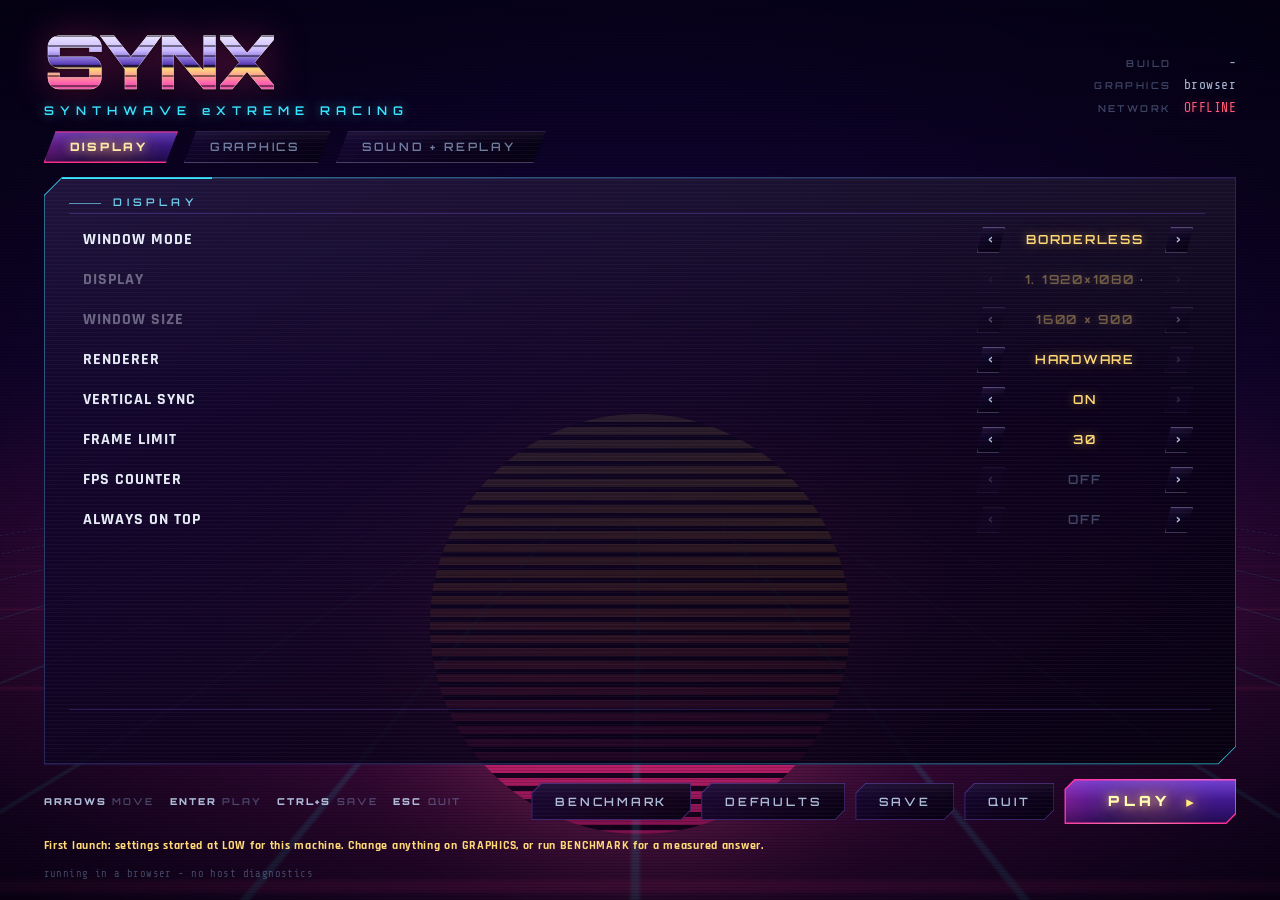
<file: web/launcher.html>
<!DOCTYPE html>
<html lang="en">
<head>
<meta charset="utf-8">
<meta name="viewport" content="width=device-width,initial-scale=1">
<title>SYNX</title>
<!-- The launcher shares the game's fonts and its design tokens, and nothing
     else. style.css is 3,500 lines of in-game interface; loading it here would
     be loading the pause card and the story hub to draw a dialogue. The
     tokens it needs are duplicated at the top of launcher.css, deliberately
     and with a note saying so.

     THE TYPEFACES ARE LOCAL. They are the site's three - Orbitron, Rajdhani
     and Share Tech Mono, about 190 KB together - and they sit loose in
     web/fonts/, declared in launcher.css, so a launcher that has to be on
     screen instantly never waits on the asset pack or the network for them.
     Nothing here NEEDS the network: a desktop game whose settings screen
     needs Google Fonts is a settings screen that does not open on a machine
     with no connection. The one thing that uses it - the network row and the
     update notice - starts after the screen is up and says nothing when
     there is nothing to say. -->
<link rel="stylesheet" href="css/launcher.css">
<link rel="icon" href="favicon.png">
</head>
<body>
<!-- THE CARD THAT IS ON SCREEN BEFORE ANYTHING ELSE IS.

     The window opens, and then for a second or two nothing in it answers:
     the launcher is asking the host for the monitor list, the save file and
     the graphics description, and one of those costs a subprocess - which is
     the console window that flashes past on Windows. Until all of it comes
     back there is a settings screen on screen that does not respond to being
     clicked, which reads exactly like a game that has hung on startup.

     So the first thing painted is this, and it says what is happening. It is
     in the MARKUP rather than built by script on purpose: script that builds
     a loading screen runs after the parser has already had its chance to
     show one, which is the wrong way round. -->
<div id="boot" aria-hidden="true">
  <div class="boot-card">
    <img class="boot-mark" src="favicon.png" alt="" width="72" height="72">
    <div class="boot-name">SYNX</div>
    <div class="boot-sub">SYNTHWAVE eXTREME RACING</div>
    <div class="boot-bar"><i></i></div>
    <p class="boot-line" id="bootLine">READING THIS MACHINE</p>
  </div>
</div>
<!-- The sunset behind everything: the game's own horizon, drawn in CSS so the
     launcher costs no GPU context of its own. A launcher that spins up WebGL
     to draw its background is a launcher that fails on exactly the machines
     whose owner came here to switch to the software renderer. -->
<div id="sky" aria-hidden="true">
  <i class="sun"></i>
  <i class="grid"></i>
  <i class="haze"></i>
</div>

<main id="shell">
  <header id="head">
    <div class="brand">
      <h1 class="synx-chrome">SYNX</h1>
      <p class="tag">SYNTHWAVE&nbsp;eXTREME&nbsp;RACING</p>
    </div>
    <div class="build">
      <span>BUILD</span><b id="version">-</b>
      <span>GRAPHICS</span><b id="graphics">-</b>
      <!-- Whether the internet can be reached, proven rather than assumed -
           see js/connectivity.js. Multiplayer is the one mode that needs it. -->
      <span>NETWORK</span><b id="network" data-state="unknown">CHECKING</b>
    </div>
  </header>

  <!-- THE UPDATE NOTICE. Hidden unless this build is behind the newest release
       (js/updater.js), and never shown at all without a connection to find
       that out with. It sits at the end of the tab row rather than taking a
       band of the screen: a player who does not care can ignore it without
       anything having moved under the cursor. GET IT opens the SYNX site's download
       section in a window of its own - see open_site in src-tauri. -->
  <aside id="update" class="synx-cut" hidden role="status" aria-live="polite">
    <div class="up-text">
      <b>UPDATE AVAILABLE</b>
      <span><i id="updateFrom">-</i><em aria-hidden="true">▸</em><i id="updateTo">-</i></span>
    </div>
    <button type="button" id="updateGet" class="ui-btn synx-cut">GET IT</button>
    <button type="button" id="updateClose" class="up-x" aria-label="Dismiss the update notice">×</button>
  </aside>

  <nav id="tabs" role="tablist" aria-label="Launcher sections"></nav>

  <!-- SHOWN ONLY WHEN SOMETHING IS WRONG.
       A launcher that always carries a diagnostics band trains the player to
       ignore it, and the one time it matters it is furniture. This is hidden
       unless a previous run left a report or this one hit a problem. -->
  <section id="alert" hidden>
    <div class="alert-head">
      <b id="alertTitle">THE LAST RUN DID NOT FINISH</b>
      <span id="alertPath"></span>
    </div>
    <p id="alertBody"></p>
    <div class="alert-acts">
      <button type="button" id="alertOpen" class="ui-btn synx-cut">OPEN THE REPORT</button>
      <button type="button" id="alertDismiss" class="ui-btn synx-cut">DISMISS</button>
    </div>
  </section>

  <section id="panel" class="synx-cut">
    <div id="rows"></div>
    <p id="hint" role="status" aria-live="polite"></p>
  </section>

  <footer id="foot">
    <!-- The left of the footer is a legend, not a control. There is no "skip
         this screen" any more: this IS the graphics screen, the game has no
         other, and a checkbox that hides the only way to reach it is a
         checkbox that strands the player who ticks it. -->
    <p id="legend">
      <b>ARROWS</b> MOVE &nbsp; <b>ENTER</b> PLAY &nbsp; <b>CTRL+S</b> SAVE &nbsp; <b>ESC</b> QUIT
    </p>
    <div class="acts">
      <!-- The benchmark measures this machine and picks a preset from what it
           found, rather than from what the numbers look like they should mean.
           It launches the game, runs a fixed pass at each preset, and what it
           measured is applied here the next time this screen opens. -->
      <button type="button" id="bench" class="ui-btn synx-cut">BENCHMARK</button>
      <button type="button" id="reset" class="ui-btn synx-cut">DEFAULTS</button>
      <button type="button" id="save" class="ui-btn synx-cut">SAVE</button>
      <button type="button" id="quit" class="ui-btn synx-cut">QUIT</button>
      <button type="button" id="play" class="ui-btn primary synx-cut">
        <b>PLAY</b><span aria-hidden="true">▸</span>
      </button>
    </div>
  </footer>

  <p id="note"></p>
  <p id="diag"></p>
</main>

<!-- The production guard, first: development hooks only in a development
     session, and no browser menu or keys in a shipped one. See js/guard.js. -->
<script src="js/guard.js"></script>
<!-- The rows themselves. Shared with the in-game options screen so the two
     cannot disagree about what a setting is called or what it defaults to. -->
<script src="js/settings.js"></script>
<!-- The network, and whether this build is the newest. Both are started by
     launcher.js only after the screen is up: nothing here may delay it. -->
<script src="js/connectivity.js"></script>
<script src="js/updater.js"></script>
<script src="js/launcher.js"></script>
</body>
</html>
</file>
<file: web/css/launcher.css>
/* SYNX - the launcher.
 *
 * The screen in front of the game: display, renderer, graphics and audio, set
 * before the window exists because three of them cannot honestly be set after
 * it does (see src-tauri/src/launcher.rs).
 *
 * WHY THIS FILE DUPLICATES THE TOKENS
 *
 * The palette, the type scale and the two motion curves below are copied from
 * css/style.css rather than imported from it. That is deliberate: style.css is
 * three and a half thousand lines of IN-GAME interface - the pause card, the
 * story hub, the multiplayer lobby - and none of it is on this screen. Loading
 * it to draw a dialogue would mean parsing all of it, and the launcher's whole
 * job is to be up instantly on a machine that may be about to tell us it
 * cannot render.
 *
 * The duplication is a dozen custom properties and it is one-directional:
 * style.css is the original, this is the copy, and if they ever disagree the
 * game is right. Anything more than tokens belongs in one file or the other,
 * not both.
 */

/* The typeface, straight off disk. See the note in launcher.html: the game
   installs these from the asset pack, which this screen must not wait for. */
@font-face {
  font-family: "Orbitron";
  font-style: normal;
  font-weight: 600;
  font-display: block;
  src: url("../fonts/Orbitron-600.ttf") format("truetype");
}
@font-face {
  font-family: "Orbitron";
  font-style: normal;
  font-weight: 900;
  font-display: block;
  src: url("../fonts/Orbitron-900.ttf") format("truetype");
}
/* The site's other two faces. Orbitron is the display face - names,
   headlines, kickers, PLAY - Rajdhani is everything that is read: labels,
   values, hints - and Share Tech Mono is data: versions, sizes, progress.
   The same files the game ships; see the note in css/style.css. */
@font-face {
  font-family: "Rajdhani";
  font-style: normal;
  font-weight: 500;
  font-display: block;
  src: url("../fonts/Rajdhani-500.ttf") format("truetype");
}
@font-face {
  font-family: "Rajdhani";
  font-style: normal;
  font-weight: 600;
  font-display: block;
  src: url("../fonts/Rajdhani-600.ttf") format("truetype");
}
@font-face {
  font-family: "Rajdhani";
  font-style: normal;
  font-weight: 700;
  font-display: block;
  src: url("../fonts/Rajdhani-700.ttf") format("truetype");
}
@font-face {
  font-family: "Share Tech Mono";
  font-style: normal;
  font-weight: 400;
  font-display: block;
  src: url("../fonts/ShareTechMono-Regular.ttf") format("truetype");
}

:root {
  --pink: #ff2e88;
  --cyan: #39e6ff;
  --amber: #ffb400;
  --violet: #8b5cf6;
  --bg: #05000f;

  --ink-key: rgba(238, 246, 255, .96);
  --ink-body: rgba(206, 228, 255, .82);
  --ink-mute: rgba(176, 204, 240, .60);
  --ink-faint: rgba(150, 180, 222, .38);

  /* One curve for what responds to the player, one for what arrives on its
     own, at three speeds. Same values as the game, for the same reason: two
     things appearing side by side at different rates read as one being slow. */
  --ease: cubic-bezier(.22, .72, .18, 1);
  --ease-out: cubic-bezier(.16, .86, .25, 1);
  --t-fast: 120ms;
  --t-base: 200ms;
  --t-slow: 420ms;

  --font: "Rajdhani", "Segoe UI", system-ui, -apple-system, sans-serif;
  --font-display: "Orbitron", "Rajdhani", "Segoe UI", system-ui, sans-serif;
  --font-mono: "Share Tech Mono", ui-monospace, "Cascadia Mono", Consolas, monospace;
  --gold: #ffd977;
  --gold-ink: #ffe9a8;
  /* The selected state, copied from the game's theme block, which is the
     site's primary button: violet glass lit from inside, a pink edge, a gold
     hairline along its foot, gold type with light round it. */
  --sel-rim: linear-gradient(150deg, #ff2e88, rgba(255,95,176,.86) 55%, #ff2e88);
  --sel-body: linear-gradient(180deg, rgba(90,40,190,.90), rgba(30,10,70,.95));
  --sel-gloss:
    linear-gradient(90deg, rgba(255,217,119,0), rgba(255,217,119,.88), rgba(255,217,119,0)) 0 100% / 100% 1px no-repeat,
    radial-gradient(ellipse 55% 110% at 50% 55%, rgba(255,180,0,.15), rgba(255,180,0,0) 70%),
    radial-gradient(ellipse 40% 140% at 0% 50%, rgba(255,46,136,.24), rgba(255,46,136,0) 70%),
    linear-gradient(180deg, rgba(255,255,255,.12), rgba(255,255,255,0) 46%);
  --sel-ink: 0 0 10px rgba(255,217,119,.75), 0 0 28px rgba(255,180,0,.4);
  --glass-grad: repeating-linear-gradient(0deg, rgba(255,255,255,.03) 0 1px, transparent 1px 4px),
    linear-gradient(180deg, rgba(255,255,255,.05), rgba(255,255,255,0) 40%),
    linear-gradient(150deg, rgba(22,8,52,.93), rgba(10,2,26,.86) 62%, rgba(5,1,16,.92));
  --glass: rgba(10, 2, 26, .82);
  --glass-hi: rgba(19, 6, 44, .92);
  --cut: 14px;
}

* { box-sizing: border-box; }

html, body {
  margin: 0;
  height: 100%;
  overflow: hidden;
  background: var(--bg);
  color: var(--ink-key);
  font-family: var(--font);
  /* A launcher is a dialogue, not a document. Nothing here is text to select
     and nothing is a drag handle, and a webview that lets you rubber-band a
     selection across a game's front end looks like a web page in a window -
     which is the one impression this screen exists to avoid. */
  user-select: none;
  -webkit-user-select: none;
  cursor: default;
}

/* ------------------------------------------------------------------ sky --
   The game's own horizon, in CSS. See the note in launcher.html: this screen
   must not create a GPU context, because the player who most needs it is the
   one whose driver cannot give them one. */
#sky { position: fixed; inset: 0; overflow: hidden; z-index: 0; }
#sky::before {
  content: "";
  position: absolute;
  inset: 0;
  background:
    radial-gradient(120% 88% at 50% 78%, rgba(255, 46, 136, .20), transparent 60%),
    linear-gradient(180deg, #0a0326 0%, #17053a 42%, #3d0b47 68%, #120329 100%);
}
#sky .sun {
  position: absolute;
  left: 50%;
  top: 46%;
  width: min(52vh, 420px);
  aspect-ratio: 1;
  margin-left: calc(min(52vh, 420px) / -2);
  border-radius: 50%;
  background:
    repeating-linear-gradient(180deg, transparent 0 8px, rgba(10, 2, 26, .92) 8px 13px),
    linear-gradient(180deg, #ffd977 0%, #ff9a3c 38%, #ff2e88 78%, #b3186b 100%);
  filter: blur(.3px) drop-shadow(0 0 70px rgba(255, 90, 150, .42));
  opacity: .92;
}
/* The deck. A perspective grid rather than a flat one - the horizon is the
   subject of the whole game and a square grid says "web page". */
#sky .grid {
  position: absolute;
  left: -50%;
  right: -50%;
  top: 58%;
  bottom: -20%;
  background:
    repeating-linear-gradient(90deg, transparent 0 78px, rgba(57, 230, 255, .30) 78px 80px),
    repeating-linear-gradient(0deg, transparent 0 54px, rgba(255, 46, 136, .26) 54px 56px);
  transform: perspective(340px) rotateX(74deg);
  transform-origin: 50% 0;
  opacity: .55;
  animation: deck 3.4s linear infinite;
}
@keyframes deck { to { background-position: 0 56px, 0 56px; } }
#sky .haze {
  position: absolute;
  inset: 0;
  background:
    repeating-linear-gradient(0deg, rgba(0, 0, 0, .17) 0 1px, transparent 1px 3px),
    radial-gradient(ellipse at 50% 50%, transparent 34%, rgba(2, 0, 10, .70) 100%);
}
@media (prefers-reduced-motion: reduce) {
  #sky .grid { animation: none; }
}

/* ---------------------------------------------------------------- shell -- */
#shell {
  position: relative;
  z-index: 1;
  display: grid;
  grid-template-rows: auto auto minmax(0, 1fr) auto auto auto;
  gap: clamp(10px, 1.6vh, 18px);
  height: 100%;
  padding: clamp(18px, 3vh, 30px) clamp(22px, 3.4vw, 44px) clamp(14px, 2vh, 22px);
  /* The whole screen arrives once, on the game's slow curve, rather than each
     band animating separately - four staggered entrances for a dialogue is
     the interface drawing attention to itself. */
  animation: shell-in var(--t-slow) var(--ease-out) both;
}
@keyframes shell-in {
  from { opacity: 0; transform: translateY(10px); }
  to   { opacity: 1; transform: none; }
}
/* EVERY BAND IS PLACED, NOT POURED IN. The rows used to be filled in source
   order, so the alert band - which is only there when something went wrong -
   landed in the row meant for the settings panel: it got the panel's
   flexible height, the panel got pushed into an `auto` row, and since the
   flexible row had nothing left to give, the band collapsed to a red hairline
   with its words spilling over the panel underneath. Now each band has its
   row, and the alert opens one of its own above the panel when it is shown.
   The update notice shares the tab row, in the space the tabs leave. */
#head { grid-row: 1; }
#tabs, #update { grid-row: 2; grid-column: 1; }
#panel { grid-row: 3; }
#foot { grid-row: 4; }
#note { grid-row: 5; }
#diag { grid-row: 6; }
#shell:has(> #alert:not([hidden])) { grid-template-rows: auto auto auto minmax(0, 1fr) auto auto auto; }
#shell:has(> #alert:not([hidden])) #alert { grid-row: 3; }
#shell:has(> #alert:not([hidden])) #panel { grid-row: 4; }
#shell:has(> #alert:not([hidden])) #foot { grid-row: 5; }
#shell:has(> #alert:not([hidden])) #note { grid-row: 6; }
#shell:has(> #alert:not([hidden])) #diag { grid-row: 7; }

/* ----------------------------------------------------------------- head -- */
#head { display: flex; align-items: flex-end; justify-content: space-between; gap: 24px; }
.brand h1 {
  margin: 0;
  font: 900 clamp(38px, 6.2vw, 74px)/.92 var(--font-display);
  letter-spacing: -.045em;
}
/* Lifted verbatim from the game's title treatment so the two screens are
   plainly the same product. */
.synx-chrome {
  background:
    repeating-linear-gradient(0deg, transparent 0 .112em, rgba(0,0,0,.46) .112em .136em),
    linear-gradient(180deg, #ffffff 0%, #c8b8ff 30%, #5b3fb8 47%, #2a1650 50%, #ffd977 53%, #ff5fb0 72%, #7a1f6b 100%);
  background-size: 100% 1.06em;
  background-repeat: repeat;
  -webkit-background-clip: text;
  background-clip: text;
  color: transparent;
  -webkit-text-stroke: .5px rgba(255,255,255,.55);
  filter: drop-shadow(0 0 18px rgba(255,46,136,.34)) drop-shadow(0 2px 0 rgba(0,0,0,.8));
}
.tag {
  margin: 10px 0 0;
  color: var(--cyan);
  font: 600 clamp(9px, .95vw, 12px)/1 var(--font-display);
  letter-spacing: .5em;
  text-shadow: 0 0 12px rgba(57, 230, 255, .55);
}
.build {
  display: grid;
  grid-template-columns: auto auto;
  gap: 3px 12px;
  text-align: right;
  align-items: baseline;
}
.build span { color: var(--ink-faint); font: 600 9.5px/1.7 var(--font-display); letter-spacing: .26em; }
.build b { color: var(--ink-body); font: 13px/1.5 var(--font-mono); letter-spacing: .04em; }
/* What the connectivity monitor last proved. Faint while it is still asking,
   so "checking" never reads as an answer. */
#network { transition: color var(--t-base) var(--ease); }
#network[data-state="unknown"] { color: var(--ink-faint); }
#network[data-state="online"] { color: var(--cyan); text-shadow: 0 0 10px rgba(57, 230, 255, .45); }
#network[data-state="offline"] { color: #ff5a78; text-shadow: 0 0 10px rgba(255, 90, 120, .4); }

/* --------------------------------------------------------------- update --
   The notice for a build that is behind the newest release. ONE LINE, in the
   tab row's empty right-hand side, so appearing moves nothing on the screen.
   It used to be fixed in the top corner, which was clear of the header's
   build block only while that block's type was small - at the launcher's
   minimum height the two were drawn on top of each other. Same glass and cut
   as the panel with the accent in pink, and GET IT is lit the way PLAY is:
   it is the one other thing here worth pressing. Above the tab strip, which
   spans the row, so the strip cannot take its clicks. */
#update {
  justify-self: end;
  align-self: center;
  z-index: 2;
  display: flex;
  align-items: center;
  gap: 12px;
  padding: 5px 6px 5px 18px;
  --cut: 10px;
  --edge: var(--pink);
  animation: update-in var(--t-slow) var(--ease-out) both;
}
#update[hidden] { display: none; }
@keyframes update-in {
  from { opacity: 0; transform: translateX(10px); }
  to   { opacity: 1; transform: none; }
}
.up-text { display: flex; align-items: baseline; gap: 14px; position: relative; z-index: 1; }
.up-text b {
  color: #ff5aa8;
  font: 600 10.5px/1 var(--font-display);
  letter-spacing: .26em;
  text-shadow: 0 0 10px rgba(255, 46, 136, .55);
}
.up-text span { display: flex; align-items: baseline; gap: 7px; color: var(--ink-mute); font: 13px/1 var(--font-mono); letter-spacing: .02em; }
.up-text i { font-style: normal; }
.up-text i + em + i { color: var(--gold); }
.up-text em { color: var(--ink-faint); font-style: normal; font-size: 11px; }
#update .ui-btn {
  position: relative;
  z-index: 1;
  padding: 8px 18px;
  font-size: 12.5px;
  --cut: 8px;
  --rim: var(--sel-rim);
  --ring: 1.5px;
  background: var(--sel-gloss), var(--sel-body);
  color: var(--gold-ink);
  font: 900 11px/1 var(--font-display);
  letter-spacing: .24em;
  text-shadow: var(--sel-ink);
}
#update .ui-btn:hover, #update .ui-btn:focus-visible { filter: brightness(1.12) saturate(1.06); }
.up-x {
  position: relative;
  z-index: 1;
  appearance: none;
  border: 0;
  width: 22px;
  height: 22px;
  padding: 0;
  background: none;
  color: var(--ink-faint);
  font: 700 15px/1 var(--font);
  cursor: pointer;
  transition: color var(--t-fast) var(--ease);
}
.up-x:hover, .up-x:focus-visible { color: var(--ink-key); outline: none; }
@media (prefers-reduced-motion: reduce) {
  #update { animation: none; }
}

/* ----------------------------------------------------------------- tabs -- */
#tabs { display: flex; gap: 6px; flex-wrap: wrap; }
.tab {
  appearance: none;
  border: 0;
  padding: 10px 30px 10px 26px;
  background: var(--glass-grad);
  box-shadow: inset 0 0 0 1px rgba(200,190,255,.28);
  color: var(--ink-mute);
  font: 600 11.5px/1 var(--font-display);
  letter-spacing: .24em;
  cursor: pointer;
  clip-path: polygon(12px 0, 100% 0, calc(100% - 12px) 100%, 0 100%);
  transition: color var(--t-fast) var(--ease), background var(--t-fast) var(--ease);
}
.tab:hover { color: var(--ink-key); box-shadow: inset 0 0 0 1px rgba(255,46,136,.55); }
.tab[aria-selected="true"] {
  color: var(--gold-ink);
  font-weight: 900;
  background: var(--sel-gloss), var(--sel-body);
  box-shadow: inset 0 0 0 1.5px rgba(255,46,136,.95);
  text-shadow: var(--sel-ink);
}
.tab:focus-visible { outline: 2px solid var(--amber); outline-offset: 2px; }

/* ---------------------------------------------------------------- panel -- */
.synx-cut {
  position: relative;
  background:
    linear-gradient(var(--edge, var(--cyan)), var(--edge, var(--cyan))) var(--cut) 0 / min(22%, 150px) 2px no-repeat,
    var(--glass-grad);
  clip-path: polygon(var(--cut) 0, 100% 0, 100% calc(100% - var(--cut)), calc(100% - var(--cut)) 100%, 0 100%, 0 var(--cut));
}
/* THE EDGE FOLLOWS THE CUT. It was a rectangular one-pixel ring - a mask of
   the padding box XOR the content box - clipped to the cut shape afterwards,
   so at the two cut corners the ring was simply cut off: two straight edges
   ending in mid-air and no diagonal between them. Side by side on the button
   row that read as two boxes out of register, one drawn over the other.
   The ring is the cut shape with the same shape inset by a pixel taken out
   of it (even-odd), so all six edges are lit, diagonals included. */
.synx-cut::before {
  content: "";
  position: absolute;
  inset: 0;
  z-index: 0;
  pointer-events: none;
  --w: var(--ring, 1px);
  --d: calc(var(--cut) + var(--w) * .414);
  background: var(--rim, linear-gradient(150deg, var(--edge, var(--cyan)), rgba(139,92,246,.48) 55%, var(--edge, var(--cyan))));
  clip-path: polygon(evenodd,
    var(--cut) 0, 100% 0, 100% calc(100% - var(--cut)), calc(100% - var(--cut)) 100%, 0 100%, 0 var(--cut), var(--cut) 0,
    var(--d) var(--w), var(--w) var(--d), var(--w) calc(100% - var(--w)),
    calc(100% - var(--d)) calc(100% - var(--w)), calc(100% - var(--w)) calc(100% - var(--d)),
    calc(100% - var(--w)) var(--w), var(--d) var(--w));
  opacity: .86;
}

#panel {
  display: grid;
  grid-template-rows: minmax(0, 1fr) auto;
  min-height: 0;
  padding: clamp(14px, 2.2vh, 22px) clamp(16px, 2vw, 26px);
  --cut: 18px;
}
#rows {
  overflow-y: auto;
  min-height: 0;
  padding-right: 6px;
  scrollbar-width: thin;
  scrollbar-color: var(--violet) transparent;
}
/* The same bar the game uses, on the same kind of list. See style.css. */
#rows::-webkit-scrollbar { width: 10px; }
#rows::-webkit-scrollbar-track { background: rgba(139,92,246,.07); box-shadow: inset 1px 0 0 rgba(139,92,246,.16); }
#rows::-webkit-scrollbar-thumb { background: linear-gradient(180deg, rgba(57,230,255,.85), rgba(139,92,246,.85) 55%, rgba(255,46,136,.75)); box-shadow: inset 0 0 0 1px rgba(0,0,0,.55), 0 0 10px rgba(57,230,255,.28); }
#rows::-webkit-scrollbar-thumb:hover { background: linear-gradient(180deg, var(--cyan), rgba(139,92,246,1) 55%, var(--pink)); }

/* A group header, so a column of fourteen rows is a screen to be used rather
   than a list to be read. */
.grp {
  display: block;
  margin: 14px 0 6px;
  padding-bottom: 5px;
  border-bottom: 1px solid rgba(139, 92, 246, .28);
  color: rgba(120, 225, 255, .9);
  font: 600 10.5px/1 var(--font-display);
  letter-spacing: .42em;
}
.grp::before {
  content: "";
  display: inline-block;
  width: 32px;
  height: 1px;
  margin: 0 12px 0 0;
  vertical-align: middle;
  background: currentColor;
  opacity: .7;
}
.grp:first-child { margin-top: 0; }

/* ----------------------------------------------------------------- rows -- */
.row {
  display: grid;
  grid-template-columns: minmax(0, 1fr) auto;
  align-items: center;
  gap: 16px;
  width: 100%;
  /* Tight, because the graphics page is twelve rows and a launcher that
     scrolls to reach the preset is a launcher that hides it. */
  padding: 7px 12px;
  border: 0;
  background: transparent;
  color: inherit;
  text-align: left;
  font: inherit;
  cursor: pointer;
  border-left: 2px solid transparent;
  transition: background var(--t-fast) var(--ease), border-color var(--t-fast) var(--ease);
}
/* The lit row, as the game's settings screen draws it: violet at the label
   end dying away before the value, pink light at the edge, a gloss across
   the top, gold on the edge. */
.row:hover, .row.on, .row:focus-visible {
  outline: 0;
  background:
    linear-gradient(180deg, rgba(255,255,255,.10), rgba(255,255,255,0) 46%),
    radial-gradient(ellipse 28% 150% at 0% 50%, rgba(255,46,136,.26), rgba(255,46,136,0) 70%),
    linear-gradient(90deg, rgba(98,46,206,.62), rgba(70,30,170,.28) 34%, rgba(46,18,120,.08) 70%, transparent);
  border-left-color: var(--gold);
}
.row .lbl { display: block; color: var(--ink-key); font: 700 16px/1.2 var(--font); letter-spacing: .06em; }
.row:hover .lbl, .row.on .lbl, .row:focus-visible .lbl { color: var(--gold-ink); text-shadow: var(--sel-ink); }
.row .sub { display: block; margin-top: 3px; color: var(--ink-faint); font: 600 11.5px/1.35 var(--font); letter-spacing: .02em; }

/* The value, and the two arrows that change it. The arrows are real buttons
   rather than decoration on a click-anywhere row: a value with two directions
   needs two targets, and a row that only cycles forward makes the last option
   eleven clicks away from the first. */
.val { display: flex; align-items: center; gap: 4px; }
.val button {
  appearance: none;
  width: 28px;
  height: 26px;
  border: 0;
  background: var(--glass-grad);
  box-shadow: inset 0 0 0 1px rgba(200,190,255,.32);
  color: var(--ink-body);
  font: 700 17px/1 var(--font);
  cursor: pointer;
  clip-path: polygon(6px 0, 100% 0, calc(100% - 6px) 100%, 0 100%);
  transition: background var(--t-fast) var(--ease), color var(--t-fast) var(--ease);
}
.val button:hover { background: var(--sel-gloss), var(--sel-body); box-shadow: inset 0 0 0 1px rgba(255,46,136,.9); color: var(--gold-ink); }
.val button:disabled { opacity: .22; cursor: default; background: rgba(139,92,246,.10); }
.val button:focus-visible { outline: 2px solid var(--amber); outline-offset: 1px; }
.val .txt {
  min-width: 152px;
  text-align: center;
  color: var(--gold);
  font: 600 12.5px/1 var(--font-display);
  letter-spacing: .14em;
  text-shadow: 0 0 10px rgba(255, 217, 119, .45), 0 0 24px rgba(255, 180, 0, .18);
}
.row.is-off .val .txt { color: var(--ink-faint); text-shadow: none; }

/* A row that cannot be used right now - the window size while BORDERLESS is
   selected - is shown and disabled rather than hidden. A control that vanishes
   makes the player wonder what they did; one that greys out and says why is
   answering the question before it is asked. */
.row.dim { opacity: .40; pointer-events: none; }

/* ---------------------------------------------------------------- hint --- */
#hint {
  margin: 12px 0 0;
  padding-top: 11px;
  border-top: 1px solid rgba(139, 92, 246, .24);
  min-height: 2.9em;
  color: var(--ink-body);
  font: 600 12.5px/1.45 var(--font);
  letter-spacing: .01em;
}

/* ---------------------------------------------------------------- foot --- */
#foot { display: flex; align-items: center; justify-content: space-between; gap: 20px; flex-wrap: wrap; }
/* The footer legend. A line of keys, not a control - see launcher.html. */
#legend { margin: 0; color: var(--ink-faint); font: 600 9.5px/1.6 var(--font-display); letter-spacing: .22em; }
#legend b { color: var(--ink-body); font-weight: 700; }

.acts { display: flex; gap: 10px; align-items: center; }
.ui-btn {
  appearance: none;
  border: 0;
  padding: 13px 24px;
  --cut: 10px;
  --edge: rgba(139, 92, 246, .5);
  /* Near-opaque glass. At .55 the sun's bands ran straight through BENCHMARK
     and DEFAULTS in hot pink, so the row read as stripes with words on them. */
  background: var(--glass-grad);
  -webkit-backdrop-filter: blur(6px);
  backdrop-filter: blur(6px);
  color: var(--ink-body);
  font: 600 11.5px/1 var(--font-display);
  letter-spacing: .24em;
  cursor: pointer;
  transition: color var(--t-fast) var(--ease), background var(--t-fast) var(--ease), box-shadow var(--t-fast) var(--ease);
}
/* Every button lights the same way the game's do: it BECOMES the bar. */
.ui-btn:hover, .ui-btn:focus-visible {
  --rim: var(--sel-rim);
  --ring: 1.5px;
  background: var(--sel-gloss), var(--sel-body);
  color: var(--gold-ink);
  text-shadow: var(--sel-ink);
  outline: none;
}
/* PLAY is the only thing on this screen anyone came here to press. */
.ui-btn.primary {
  --edge: var(--pink);
  display: inline-flex;
  align-items: center;
  gap: 12px;
  padding: 15px 44px;
  /* Always lit: it is the one thing here anybody came to press. The site's
     PLAY, exactly: violet, the pink edge, gold type with light round it. */
  --rim: var(--sel-rim);
  --ring: 1.5px;
  background: var(--sel-gloss), var(--sel-body);
  color: var(--gold-ink);
  text-shadow: var(--sel-ink);
}
.ui-btn.primary b { font: 900 14px/1 var(--font-display); letter-spacing: .3em; }
.ui-btn.primary span { color: var(--gold); font-size: 15px; transition: transform var(--t-fast) var(--ease); }
.ui-btn.primary:hover, .ui-btn.primary:focus-visible {
  filter: brightness(1.1) saturate(1.08);
}
/* The arrow moves, not the button: a control that jumps under the cursor is a
   control that gets mis-clicked. */
.ui-btn.primary:hover span, .ui-btn.primary:focus-visible span { transform: translateX(4px); }
.ui-btn[disabled] { opacity: .45; pointer-events: none; }

#note {
  margin: 0;
  min-height: 1.2em;
  color: var(--gold);
  font: 700 12px/1.3 var(--font);
  letter-spacing: .06em;
}
#note.err { color: #ff5a78; }

@media (max-width: 940px) {
  .build { display: none; }
  .val .txt { min-width: 116px; }
}
/* THE FOOTER IS ONE LINE OR IT COSTS THE LIST A ROW. Under about a thousand
   pixels the key legend and five buttons no longer fit side by side, and a
   wrapped footer takes its height out of the settings above it - at the
   window's minimum size that left one row of them showing. The legend is the
   part that can go: every key in it is also on a button or in the hint. */
@media (max-width: 1060px) {
  #legend { display: none; }
  #foot { justify-content: flex-end; }
}
/* ...and on a short window the bands above the list give it what they can. */
@media (max-height: 640px) {
  #alert { padding: 8px 14px; }
  #alert p { margin: 4px 0 6px; }
  .alert-acts .ui-btn { padding: 6px 14px; }
  #hint { min-height: 0; margin-top: 6px; padding-top: 6px; }
}

/* --------------------------------------------------------------- alert ----
   The band that appears when a previous run left a report behind, or this one
   could not do something it needed to.

   It is HIDDEN by default and that is the whole design: a diagnostics panel
   that is always on screen is a panel the player stops reading, so the one
   time it carries the answer it has already been trained away. It appears
   only when there is something to say. */
#alert {
  padding: 12px 16px;
  background: linear-gradient(150deg, rgba(60, 8, 20, .92), rgba(30, 4, 12, .88));
  box-shadow: inset 0 0 0 1px rgba(255, 90, 120, .55);
  clip-path: polygon(10px 0, 100% 0, 100% calc(100% - 10px), calc(100% - 10px) 100%, 0 100%, 0 10px);
  animation: shell-in var(--t-base) var(--ease-out) both;
}
.alert-head { display: flex; align-items: baseline; justify-content: space-between; gap: 16px; }
.alert-head b {
  color: #ff8ba0;
  font: 700 12.5px/1.3 var(--font);
  letter-spacing: .16em;
}
/* The path is the single most useful thing on this band, so it is selectable
   even though nothing else on the screen is - a player asked for their log is
   a player who needs to copy where it is. */
#alertPath {
  color: var(--ink-mute);
  font: 11px/1.3 var(--font-mono);
  user-select: text;
  -webkit-user-select: text;
  cursor: text;
  text-align: right;
  word-break: break-all;
}
#alert p {
  margin: 8px 0 10px;
  color: var(--ink-body);
  font: 600 12.5px/1.5 var(--font);
}
.alert-acts { display: flex; gap: 8px; }
.alert-acts .ui-btn { padding: 8px 18px; font-size: 12px; --edge: rgba(255, 90, 120, .6); }

/* The one-line machine summary under the footer. Always present, because it
   costs a line and it is the first question anyone asks about a bug report. */
#diag {
  margin: 0;
  min-height: 1.1em;
  color: var(--ink-faint);
  font: 10.5px/1.3 var(--font-mono);
  letter-spacing: .04em;
  user-select: text;
  -webkit-user-select: text;
}

/* ============================================================ THE CARD ====
   What is on screen before the launcher can answer for itself.

   The window opens and then spends a second or two asking the host for the
   monitor list, the save and the graphics description - one of which costs a
   subprocess, which is the console window that flashes past on Windows. A
   settings screen that is on screen and does not respond to a click reads as a
   game that has hung, so it is covered until it can.

   It is minimal on purpose. This is the first thing anybody sees of SYNX, it
   is up for about a second, and a splash that tries to be a title sequence in
   that time is a splash nobody has finished looking at. A mark, a name, and a
   line saying what is happening. */

#boot {
  position: fixed;
  inset: 0;
  z-index: 9500;
  display: grid;
  place-items: center;
  background:
    radial-gradient(120% 90% at 50% 38%, rgba(38, 8, 74, .75), transparent 70%),
    #05000e;
  opacity: 1;
  transition: opacity 460ms cubic-bezier(.4, 0, .2, 1);
}
#boot.gone { opacity: 0; pointer-events: none; }

.boot-card {
  display: grid;
  justify-items: center;
  gap: 14px;
  text-align: center;
  animation: bootIn 460ms cubic-bezier(.2, .8, .3, 1) both;
}
@keyframes bootIn {
  from { opacity: 0; transform: translateY(8px); }
  to   { opacity: 1; transform: none; }
}

.boot-mark {
  width: 72px;
  height: 72px;
  image-rendering: auto;
  /* The glow is a drop-shadow on the mark rather than a box behind it, so a
     transparent icon does not sit on a visible plate. */
  filter: drop-shadow(0 0 14px rgba(57, 230, 255, .55))
          drop-shadow(0 0 40px rgba(139, 92, 246, .35));
}

.boot-name {
  font-size: clamp(30px, 6vw, 52px);
  font-weight: 900;
  font-family: var(--font-display);
  letter-spacing: .3em;
  /* The indent cancels the trailing letter-space, or a letter-spaced word
     sits visibly off-centre by half a space. */
  text-indent: .3em;
  line-height: 1;
  color: #fff;
  /* A hard two-pixel chroma either side and a glow behind - never a blur on
     the glyphs themselves. Type that blurs while it animates photographs as a
     rendering fault, which is not the first impression to make. */
  text-shadow:
    -2px 0 0 rgba(255, 46, 136, .85),
     2px 0 0 rgba(57, 230, 255, .85),
     0 0 34px rgba(57, 230, 255, .30);
}

.boot-sub {
  font-family: var(--font-display);
  font-size: 10.5px;
  font-weight: 600;
  letter-spacing: .56em;
  text-indent: .56em;
  color: rgba(186, 214, 242, .72);
  text-shadow: 0 0 18px rgba(57, 230, 255, .45);
}

/* An indeterminate sweep, not a percentage. Nothing here knows how long the
   host will take, and a progress bar that guesses is a progress bar that
   lies. 1.4s per pass is well under 3 Hz. */
.boot-bar {
  position: relative;
  width: min(220px, 44vw);
  height: 2px;
  margin-top: 6px;
  overflow: hidden;
  background: rgba(122, 158, 210, .16);
}
.boot-bar i {
  position: absolute;
  inset: 0 auto 0 0;
  width: 38%;
  background: linear-gradient(90deg, rgba(57,230,255,0), #39e6ff 25%, #b46cff 60%, #ff2e88 85%, rgba(255,46,136,0));
  box-shadow: 0 0 12px rgba(57, 230, 255, .6);
  animation: bootSweep 1.4s ease-in-out infinite;
}
@keyframes bootSweep {
  from { transform: translateX(-110%); }
  to   { transform: translateX(370%); }
}

.boot-line {
  margin: 0;
  min-height: 1.2em;
  font-family: var(--font-display);
  font-size: 9.5px;
  font-weight: 600;
  letter-spacing: .24em;
  text-indent: .24em;
  color: rgba(130, 160, 196, .5);
}

@media (prefers-reduced-motion: reduce) {
  #boot, .boot-card, .boot-bar i { animation: none !important; transition: none !important; }
  .boot-bar i { transform: none; width: 100%; opacity: .5; }
}
</file>
